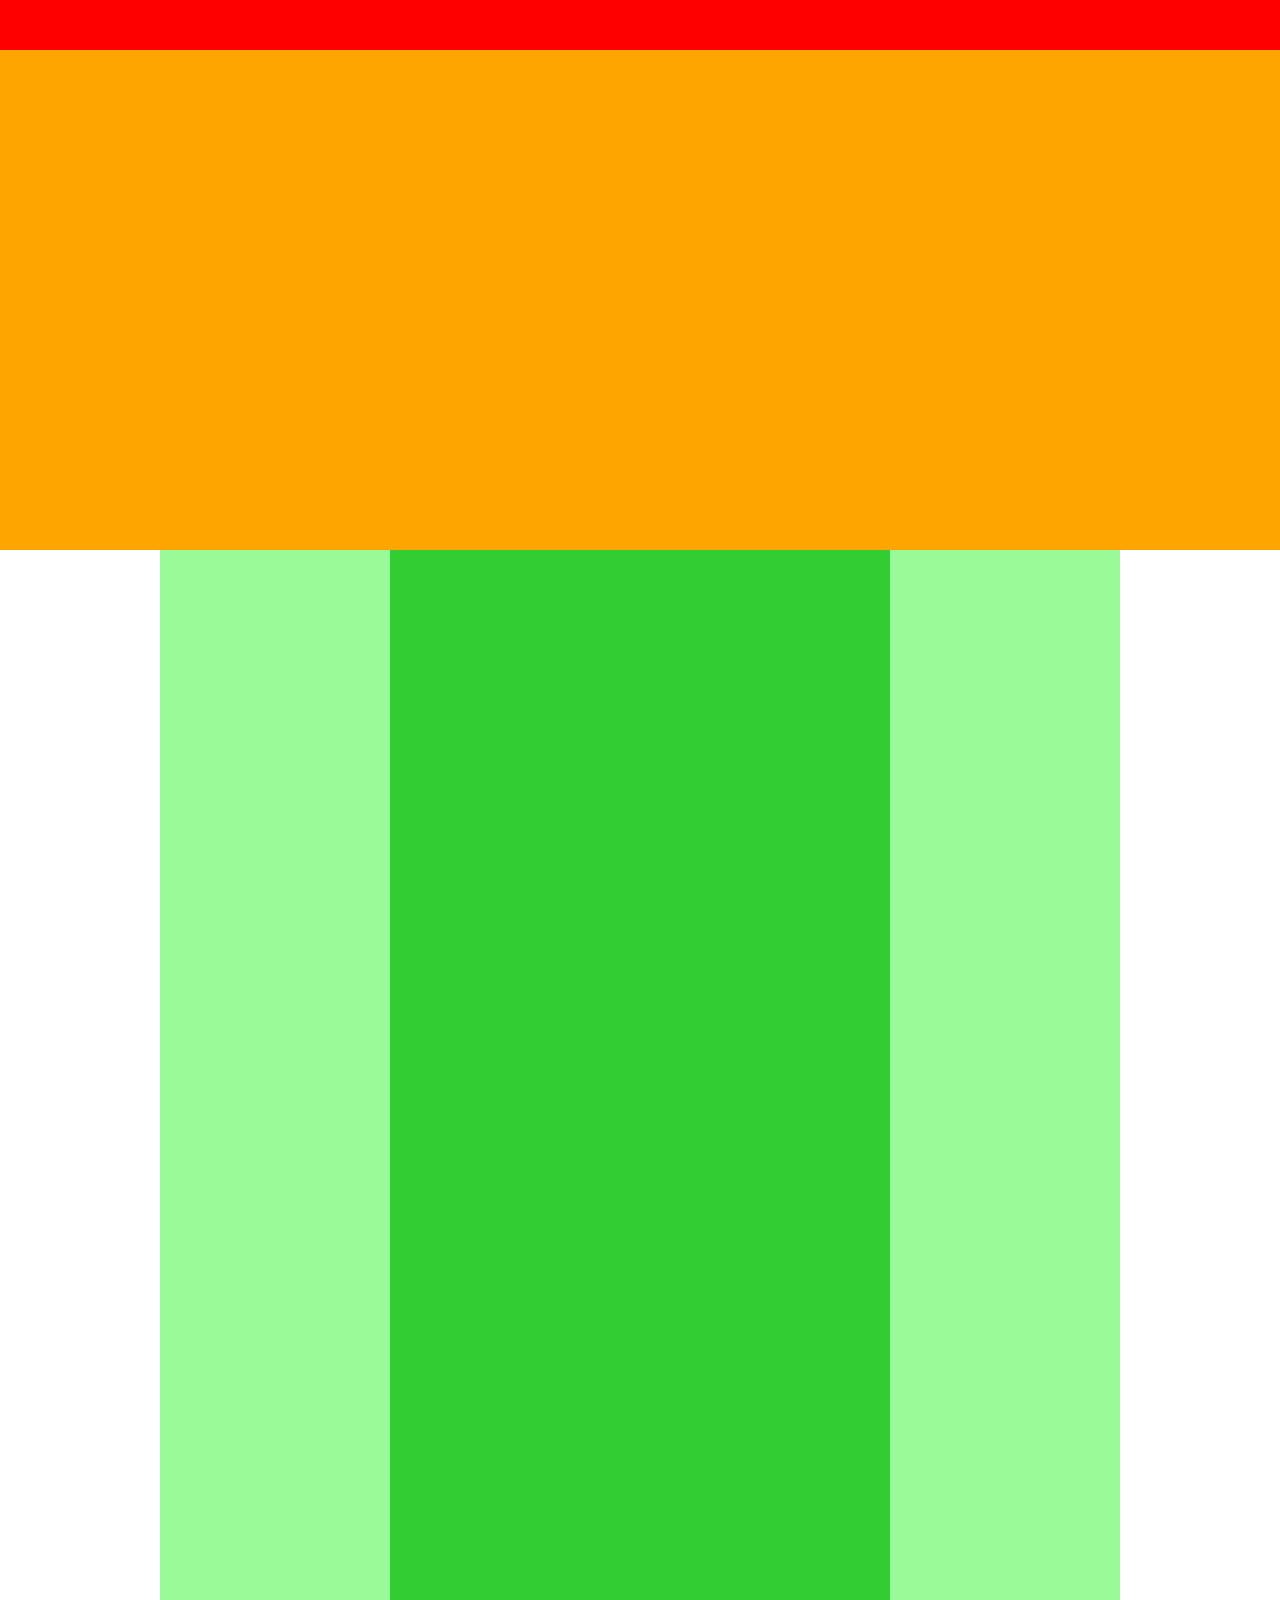
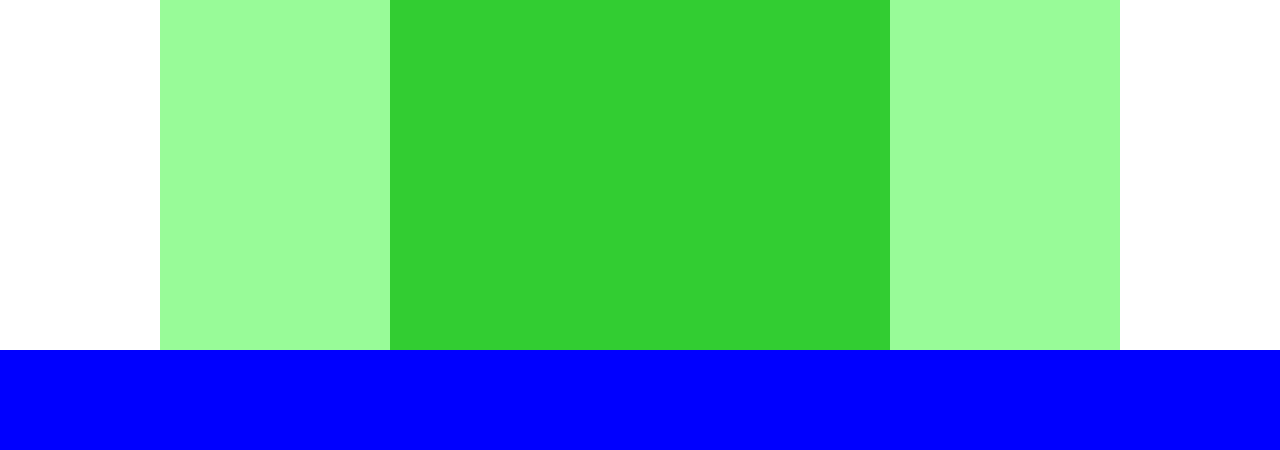
<file: 1-4exercise/index.html>
<!DOCTYPE html>
<html lang="ja">
  <head>
    <meta charset="UTF-8" />
    <link rel="stylesheet" href="style.css" />
    <title>CARAVAN</title>
  </head>

  <body>
    <div class="header">
      <div class="header-top"></div>
      <div class="header-bottom"></div>
    </div>

    <div class="main-visual">
      <div class="main-visual-content"></div>
    </div>

    <div class="main">
      <div class="sidebar-left"></div>
      <div class="blog"></div>
      <div class="sidebar-right"></div>
    </div>

    <div class="footer"></div>
  </body>
</html>
</file>
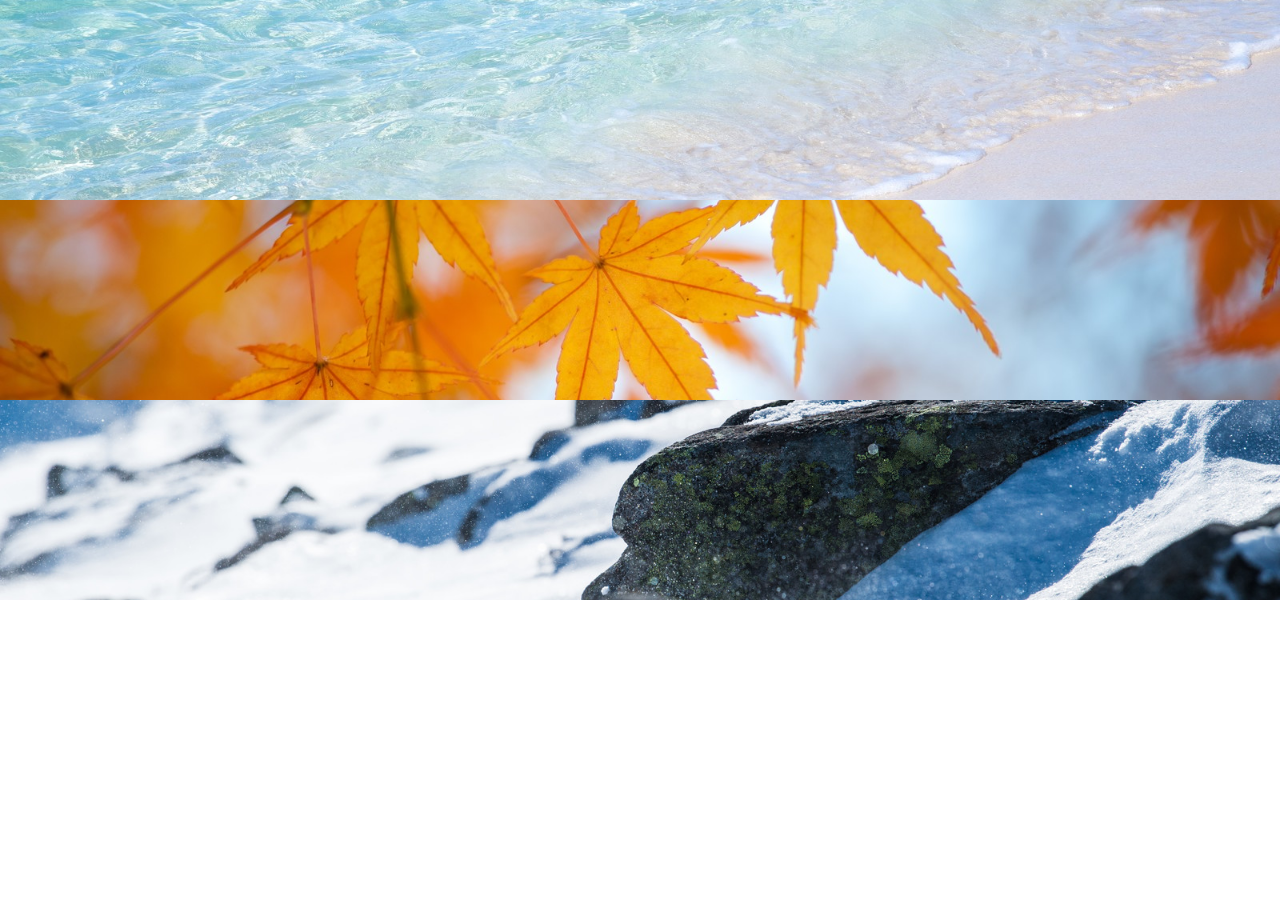
<file: 1-6exercise/index.html>
<!DOCTYPE html>
<html lang=ja>
  <head>
    <meta charset="utf-8">
    <link rel="stylesheet" href="style.css" />
    <title>1-6exercise</title>
  </head>

  <body>
    <div class="box1"></div>
    <div class="box2"></div>
    <div class="box3"></div>
    <div class="box4"></div>
  </body>
</html>
</file>
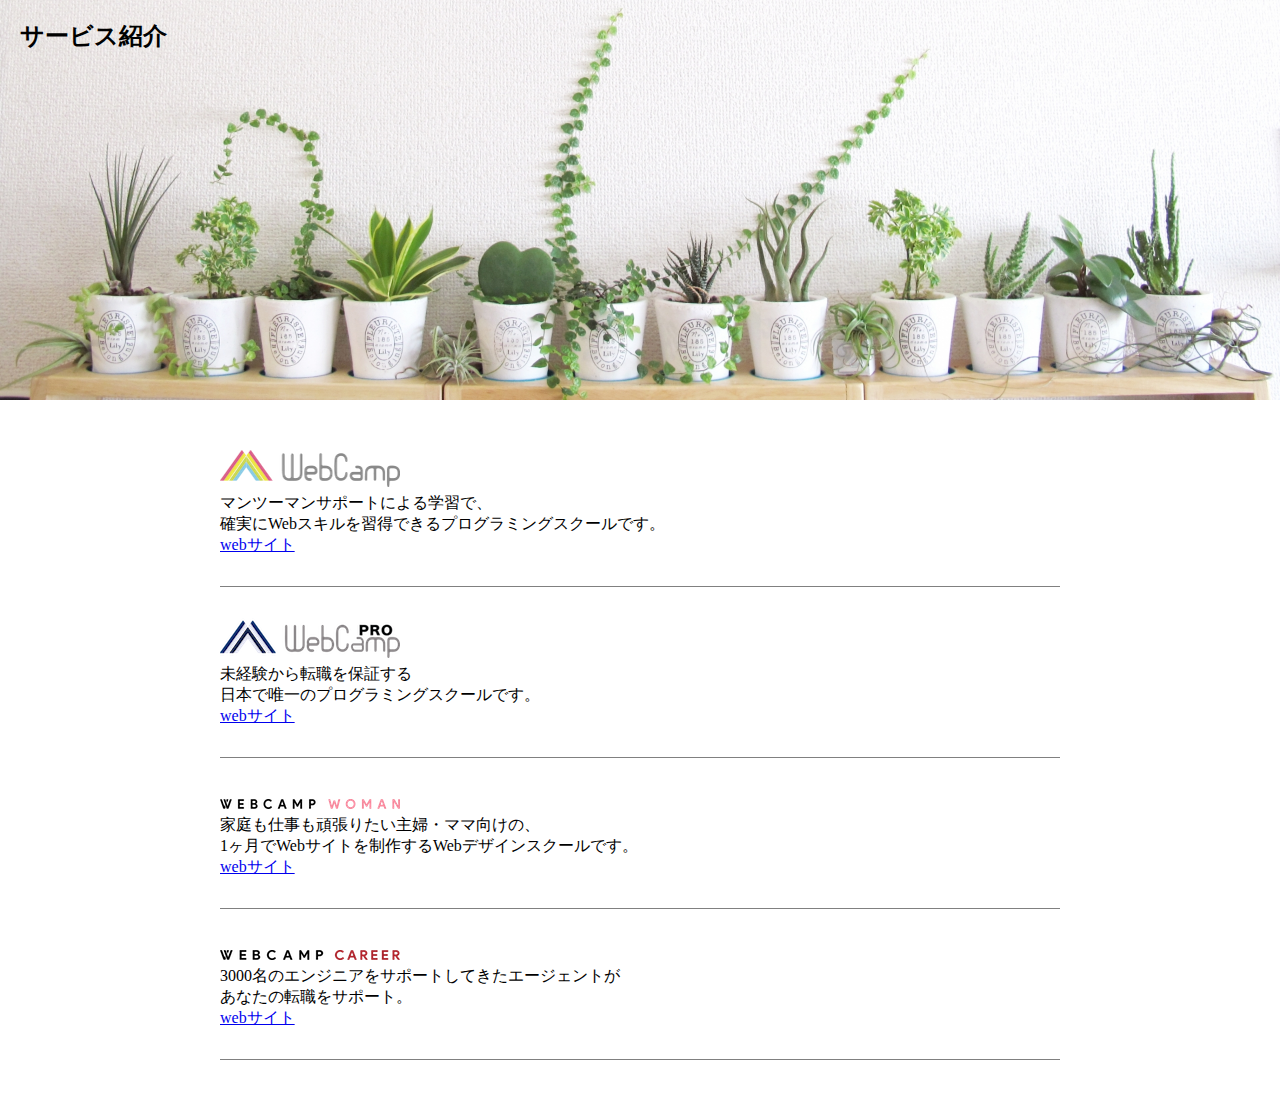
<file: 1-7exercise/index.html>
<!DOCTYPE html>
<html lang="ja">
  <head>
    <meta charset="UTF-8" />
    <link rel="stylesheet" href="style.css" />
    <title>CARAVAN</title>
  </head>

    <div class="main-visual">
      <h2 class="headline">サービス紹介</h2>
    </div>

    <main>
      <section class="box1">
        <h2>
          <img src="img/wc-logo.png">
        </h2>
        <p>
          マンツーマンサポートによる学習で、<br>
          確実にWebスキルを習得できるプログラミングスクールです。
        </p>
        <a href="https://appmedia.jp/fategrandorder">webサイト</a>
      </section>
      <section class="box2">
        <h2>
          <img src="img/wcp-logo.png">
        </h2>
        <p>
          未経験から転職を保証する<br>
          日本で唯一のプログラミングスクールです。
        </p>
        <a href="https://gamewith.jp/fgo/">webサイト</a>
      </section>
      <section class="box3">
        <h2>
          <img src="img/wcw-logo.png">
        </h2>
        <p>
          家庭も仕事も頑張りたい主婦・ママ向けの、<br>
          1ヶ月でWebサイトを制作するWebデザインスクールです。
        </p>
        <a href="https://kamigame.jp/fgo/index.html">webサイト</a>
      </section>
      <section class="box4">
        <h2>
          <img src="img/wcc-logo.png">
        </h2>
        <p>
          3000名のエンジニアをサポートしてきたエージェントが<br>
          あなたの転職をサポート。
        </p>
        <a href="https://www.fate-go.jp/">webサイト</a>
      </section>
    </main>

  </body>
</html>
</file>
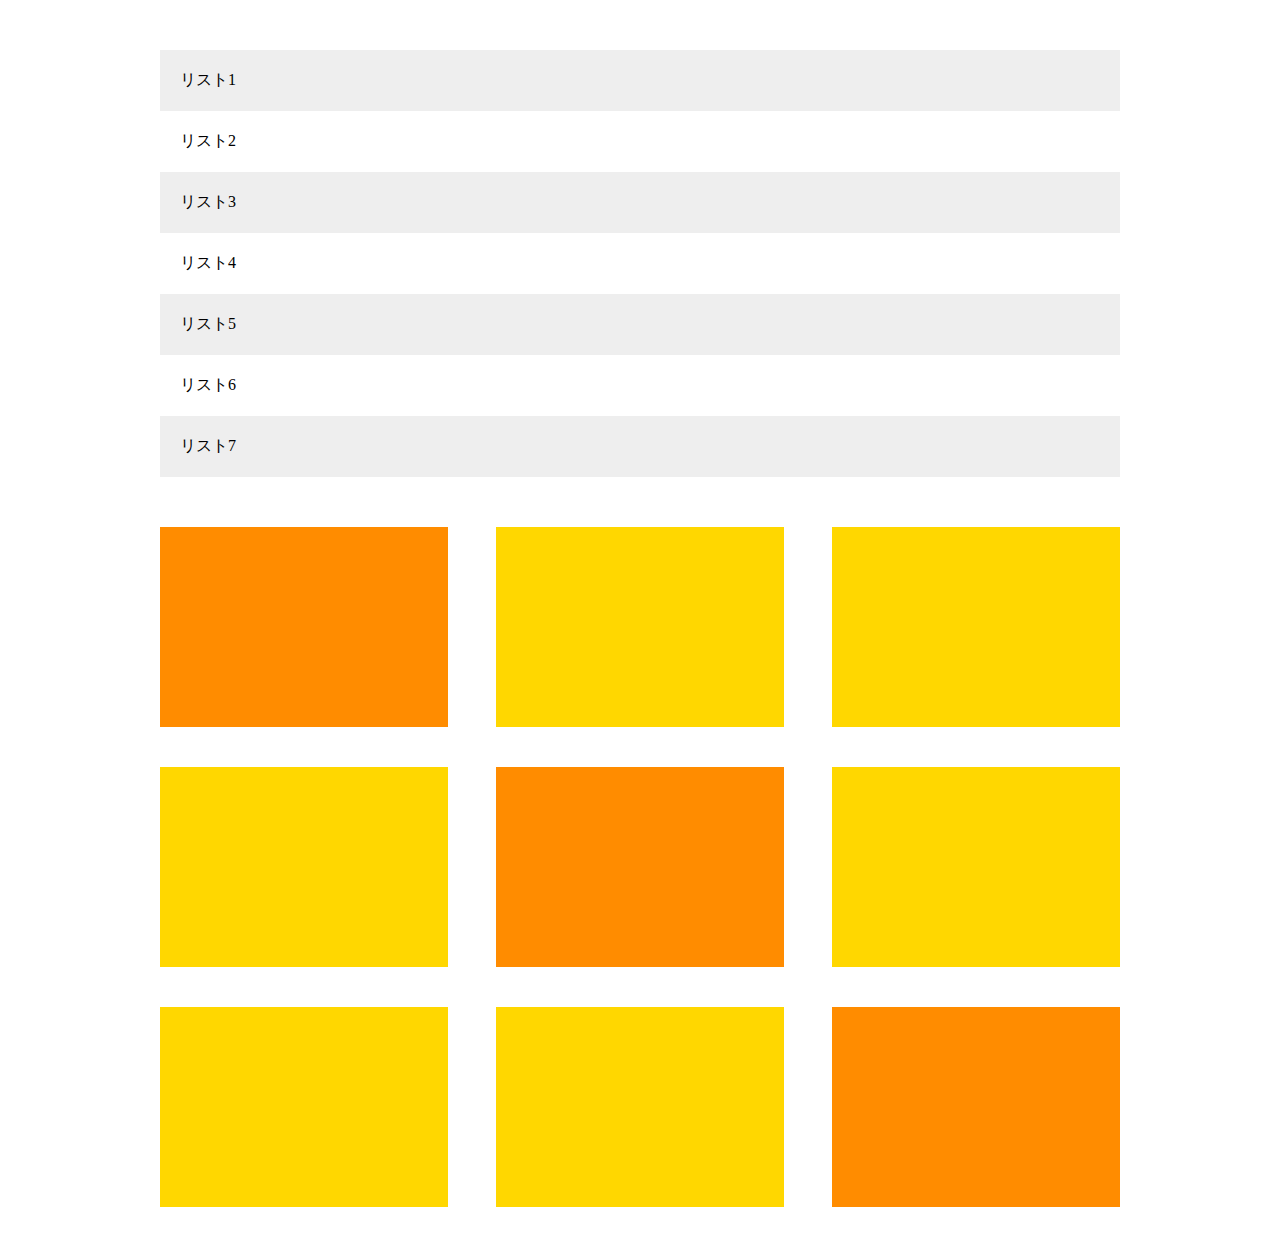
<file: 1-8exercise/index.html>
<!DOCTYPE html>
<html lang="ja">
  <head>
    <meta charset="UTF-8" />
    <link rel="stylesheet" href="style.css" />
    <title>1-8exercise</title>
  </head>

  <body>
    <main>
      <ul class="list">
        <li class="item">リスト1</li>
        <li class="item">リスト2</li>
        <li class="item">リスト3</li>
        <li class="item">リスト4</li>
        <li class="item">リスト5</li>
        <li class="item">リスト6</li>
        <li class="item">リスト7</li>
      </ul>

      <div class="box-list">
        <div class="box"></div>
        <div class="box"></div>
        <div class="box"></div>
        <div class="box"></div>
        <div class="box"></div>
        <div class="box"></div>
        <div class="box"></div>
        <div class="box"></div>
        <div class="box"></div>
      </div>
    </main>
  </body>
</html>
</file>
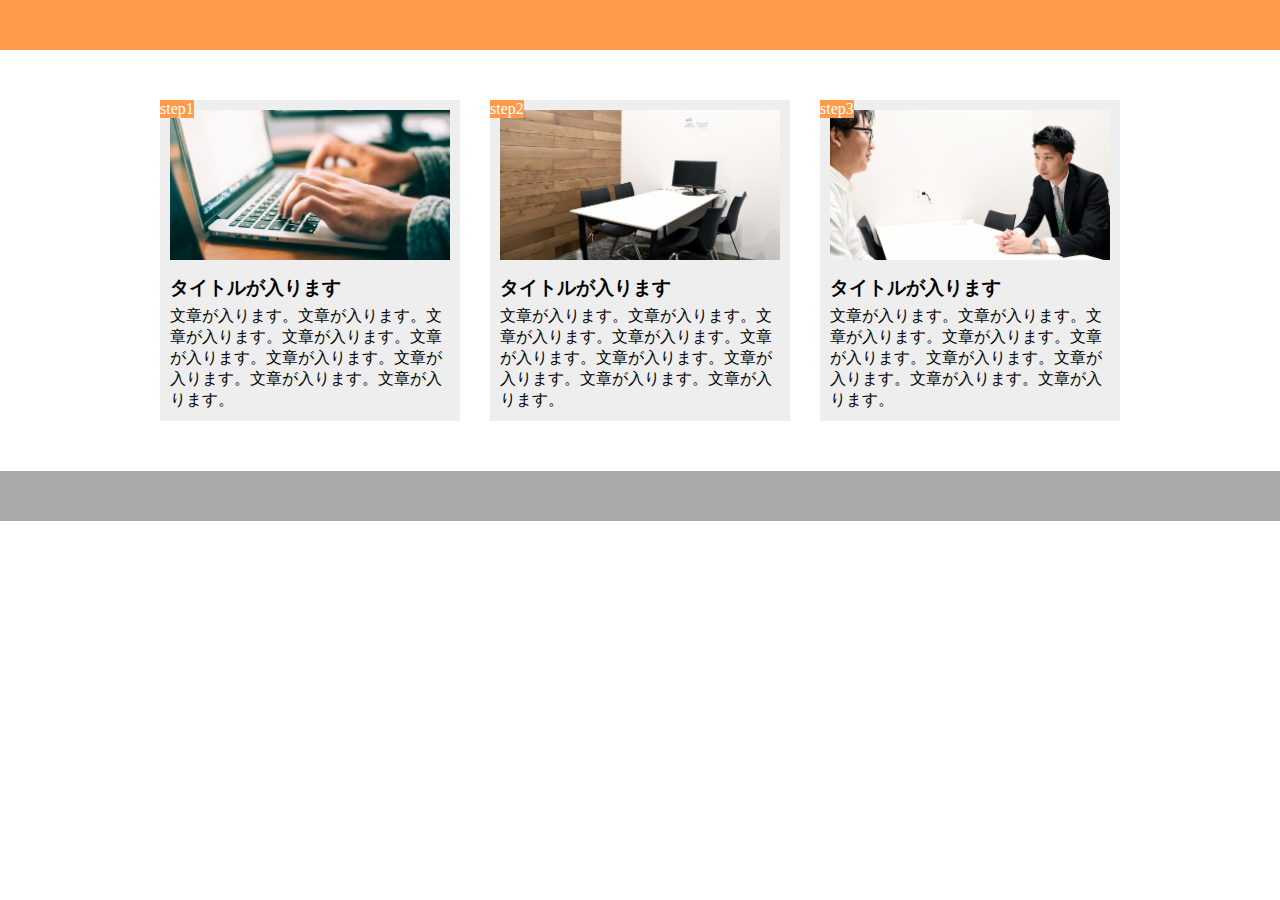
<file: 1-9exercise/index.html>
<!DOCTYPE html>
<html lang="ja">
  <head>
    <meta charset="UTF-8" />
    <link rel="stylesheet" href="style.css" />
    <title>1-9exercise</title>
  </head>

<!--回答ではpにクラスを設定していた-->
<!--h3にクラスを設定していた-->
  <body>
    <header></header>
    <main>
      <div class="box">
        <div class="img1"></div>
        <span class="num">step1</span>
        <h3>タイトルが入ります</h3>
        <p>文章が入ります。文章が入ります。文章が入ります。文章が入ります。文章が入ります。文章が入ります。文章が入ります。文章が入ります。文章が入ります。</p>
      </div>
      <div class="box">
        <div class="img2"></div>
        <span class="num">step2</span>
        <h3>タイトルが入ります</h3>
        <p>文章が入ります。文章が入ります。文章が入ります。文章が入ります。文章が入ります。文章が入ります。文章が入ります。文章が入ります。文章が入ります。</p>
      </div>
      <div class="box">
        <div class="img3"></div>
        <span class="num">step3</span>
        <h3>タイトルが入ります</h3>
        <p>文章が入ります。文章が入ります。文章が入ります。文章が入ります。文章が入ります。文章が入ります。文章が入ります。文章が入ります。文章が入ります。</p>
      </div>
    </main>
    <footer></footer>
  </body>
</html>
</file>
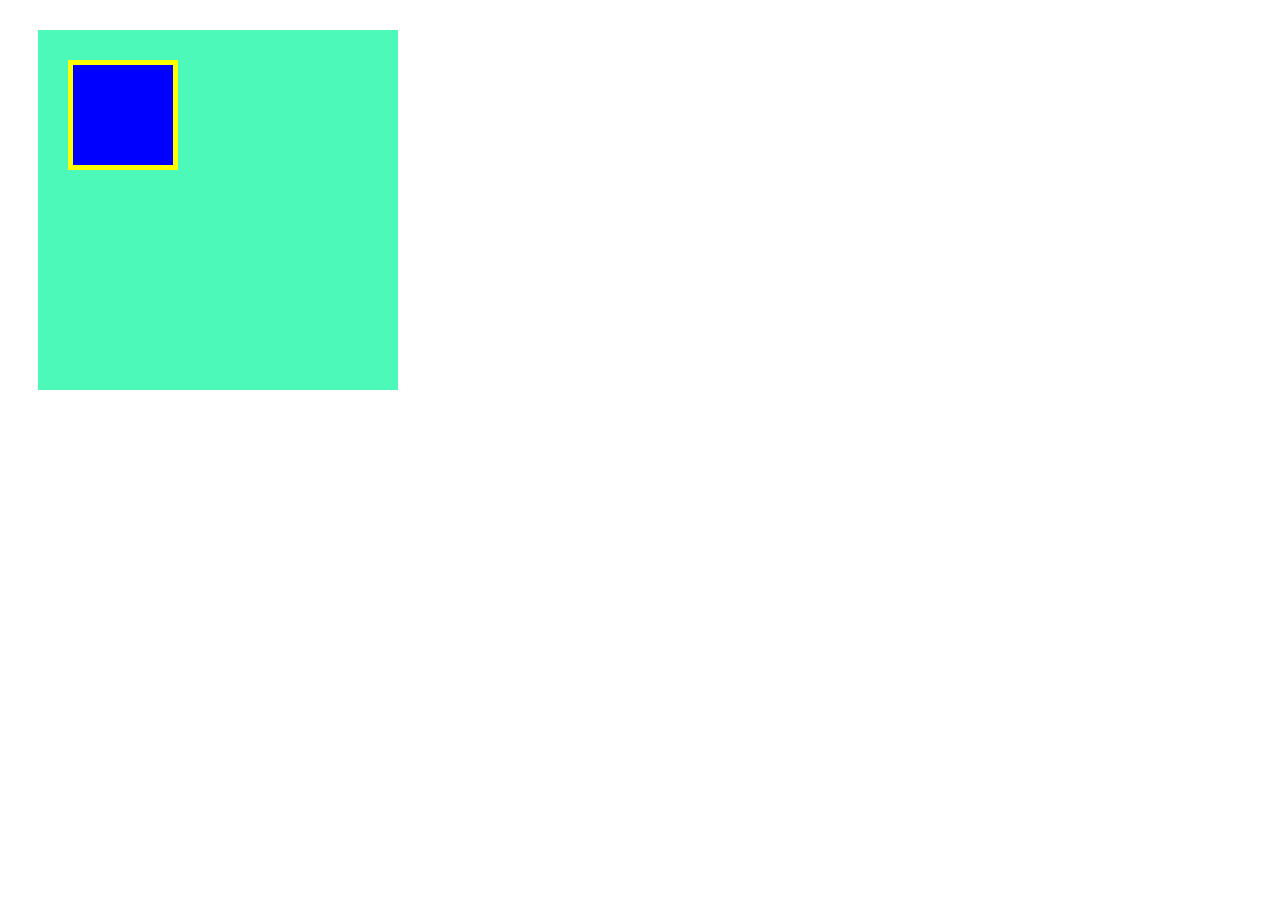
<file: box/box.html>
<!DOCTYPE html>
<html lang=ja>
  <head>
   <meta charset="utf-8" />
   <link rel="stylesheet" href="box.css" />
   <title>BOX</title>
  </head>
  <body>
    <div class="box1">
      <div class="box2"></div>
    </div>
  </body>
</html>
</file>
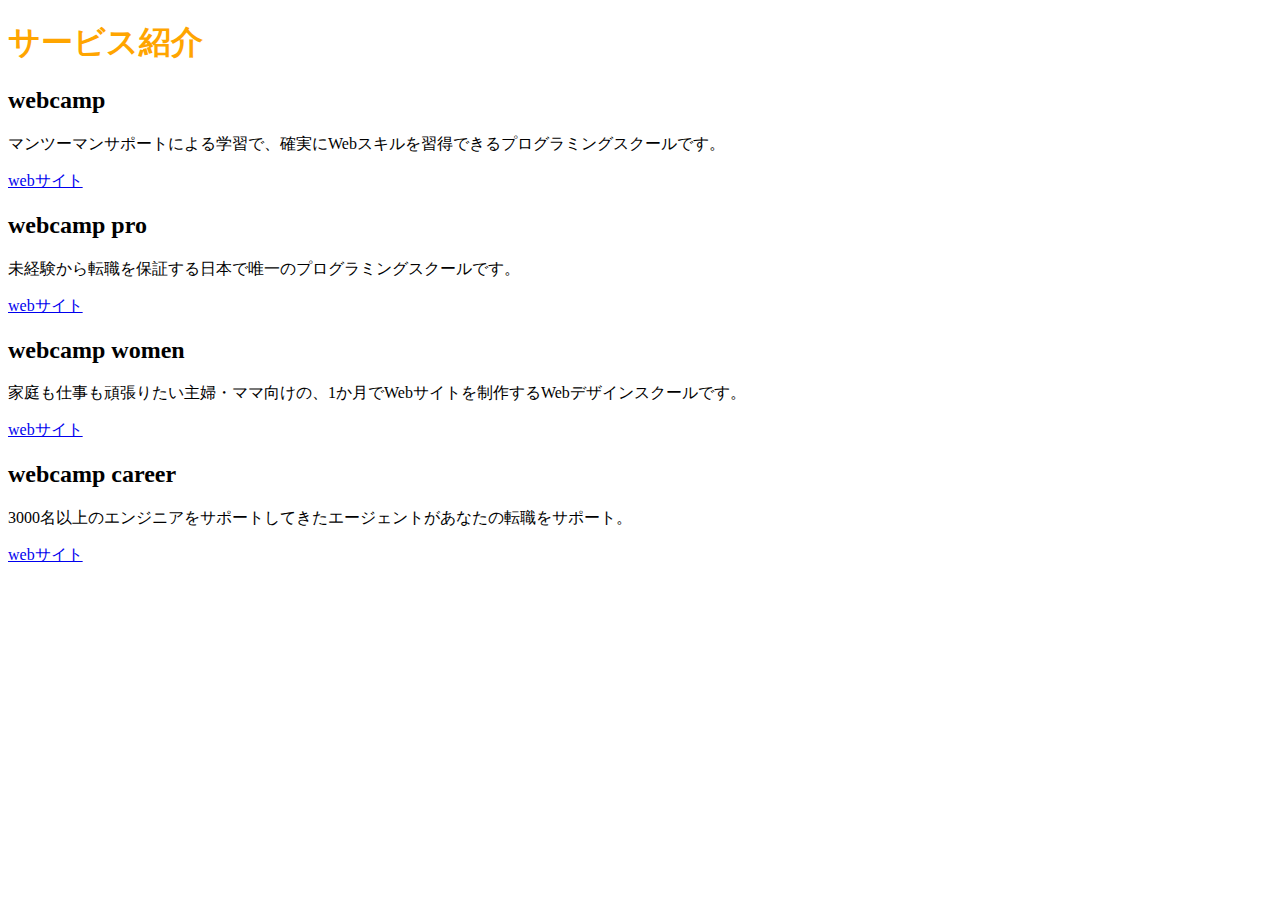
<file: sample/sample.html>
<!DOCTYPE HTML>
<html lang="ja">
  <head>
    <meta charset="UTF-8" />
    <title>初めてのHTML</title>
    <link rel="stylesheet" href="style.css" />
  </head>

  <body>
    <h1>サービス紹介</h1>
    <h2>webcamp</h2>
      <p>マンツーマンサポートによる学習で、確実にWebスキルを習得できるプログラミングスクールです。</p>
      <a href="https://appmedia.jp/fategrandorder">webサイト</a>
    <h2>webcamp pro</h2>
      <p>未経験から転職を保証する日本で唯一のプログラミングスクールです。</p>
      <a href="https://gamewith.jp/fgo/">webサイト</a>
    <h2>webcamp women</h2>
      <p>家庭も仕事も頑張りたい主婦・ママ向けの、1か月でWebサイトを制作するWebデザインスクールです。</p>
      <a href="https://kamigame.jp/fgo/index.html">webサイト</a>
    <h2>webcamp career</h2>
      <p>3000名以上のエンジニアをサポートしてきたエージェントがあなたの転職をサポート。</p>
      <a href="https://www.fate-go.jp/">webサイト</a>
  </body>
</html>
</file>
<file: 1-4exercise/style.css>
* {
  margin: 0;
  padding: 0;
  box-sizing: border-box;
}

.header {
  width: 100%;
  height: 50px;
  background-color: red;
}

.main-visual {
  width: 100%;
  height: 500px;
  background-color: orange;
}

.main {
  width: 960px;
  display: flex;
  justify-content: center;
  margin: 0 auto;
}

.sidebar-left {
  width: 230px;
  height: 1400px;
  background-color: palegreen;
}

.blog {
  width: 500px;
  height: 1400px;
  background-color: limegreen;
}

.sidebar-right {
  width: 230px;
  height: 1400px;
  background-color: palegreen;
}

.footer {
  width: 100%;
  height: 100px;
  background-color: blue;
}
</file>
<file: 1-6exercise/style.css>
body{
  margin: 0 auto;
}

/*回答ではこのような記述になっていた*/
/** {*/
/*  margin: 0;*/
/*  padding: 0;*/
/*  box-sizing: border-box;*/
/*}*/

/*回答でbox1~4までwidth: 100%の記述なし*/
.box2{
  width: 100%;
  height: 200px;
  background-image: url(img/box1.jpg);
  background-size: cover;
  background-position: center;
}

.box2{
  width: 100%;
  height: 200px;
  background-image: url(img/box2.jpg);
  background-size: cover;
  background-position: center;
}

.box3{
  width: 100%;
  height: 200px;
  background-image: url(img/box3.jpg);
  background-size: cover;
  background-position: center;
}

.box4{
  width: 100%;
  height: 200px;
  background-image: url(img/box4.jpg);
  background-size: cover;
  background-position: center;
}
</file>
<file: 1-7exercise/style.css>
*{
  margin: 0;
  padding: 0;
  box-sizing: border-box;
}

.main-visual{
  width: 100%;
  height: 400px;
  background-image: url(img/mv.jpg);
  background-size: cover;
  background-position: bottom;
}

.headline{
  padding: 20px;
}

.main-visual-content{
  width: 40%;
  height: 400px;
  text-align: center;
  padding-top: 105px;
}

/*回答には記述なし*/
/*.main-visual-text{*/
/*  color: #fff;*/

/*回答には記述なし*/
/*.main-visual-name{*/
/*  margin-top: 30px;*/
/*  color: #fff;*/
/*}*/

main{
  width: 840px;
  margin: 50px auto;
}

/*回答では下線色は#d1d1d1だった*/
.box1{
  margin-bottom: 30px;
  padding-bottom: 30px;
  border-bottom: 1px solid gray;
}

.box2{
  margin-bottom: 30px;
  padding-bottom: 30px;
  border-bottom: 1px solid gray;
}

.box3{
  margin-bottom: 30px;
  padding-bottom: 30px;
  border-bottom: 1px solid gray;
}

.box4{
  margin-bottom: 30px;
  padding-bottom: 30px;
  border-bottom: 1px solid gray;
}

/*回答では記述なし*/
/*a{*/
/*  padding-bottom: 30px;*/
/*}*/
</file>
<file: 1-8exercise/style.css>
*{
  margin: 0;
  padding: 0;
  box-sizing: border-box;
}

main{
  width: 960px;
  margin: 50px auto;
}

.list{
  margin-bottom: 50px;
}

.item:nth-child(odd){
  padding: 20px;
  list-style: none;
  background-color: #eee;
  color: black;
}

.item:nth-child(even){
  padding: 20px;
  list-style: none;
  background-color: white;
  color: black;
}

/*回答ではこのような記述がされていた。*/
/*.item {*/
/*  padding: 20px;*/
/*  list-style: none;*/
/*}*/

/*.item:nth-child(odd) {*/
/*  background-color: #eee;*/
/*}*/

/*以下の意味は何となく理解できたが、記述方法については分からなかった。*/
.box-list{
  display: flex;
  flex-wrap: wrap;
}

.box {
  background-color: #ffd700;
  width: 30%;
  height: 200px;
  margin-right: 5%;
  margin-bottom: 40px;
}

.box:first-child,
.box:nth-child(5),
.box:last-child {
  background-color: #ff8c00;
}

.box:nth-child(3n) {
  margin-right: 0;
}

.box:nth-last-child(-n + 3) {
  margin-bottom: 0;
}
</file>
<file: 1-9exercise/style.css>
* {
    box-sizing: border-box;
    margin: 0;
    padding: 0;
}

/*回答ではwidthの記述なし*/
header{
  background-color: #ff9a4b;
  width: 100%;
  height: 50px;
}

/*回答ではjustify-contentの記述なし*/
main{
  width: 960px;
  margin: 50px auto;
  display: flex;
  justify-content: center;
}

.box{
  background-color: #eee;
  width: 300px;
  margin-right: 30px;
  padding: 10px;
  position: relative;
}

.box:last-child {
  margin-right: 0;
}

/*回答ではdiv classを設定していた*/
h3{
  margin: 15px 0 5px 0;
}

.img1{
  background-image: url(img/flow01.png);
  height: 150px;
  background-size: cover;
  background-position: bottom;
}

.img2{
  background-image: url(img/flow02.png);
  height: 150px;
  background-size: cover;
  background-position: bottom;
}

.img3{
  background-image: url(img/flow03.png);
  height: 150px;
  background-size: cover;
  background-position: bottom;
}

.num{
  position: absolute;
  background-color: #ff9a4b;
  color: white;
  top: 0;
  left: 0;
}

/*回答ではwidthの記述なし*/
footer{
  background-color: #aaaaaa;
  width: 100%;
  height: 50px;
}
</file>
<file: box/box.css>
.box1 {
  width: 300px;
  height: 300px;
  background-color: #4DF9B9	;
  margin: 30px;
  padding: 30px;
}

.box2 {
  width: 100px;
  height: 100px;
  background-color: blue;
  border: 5px solid yellow;
}
</file>
<file: sample/style.css>
h1{
    color:orange;
}
</file>
